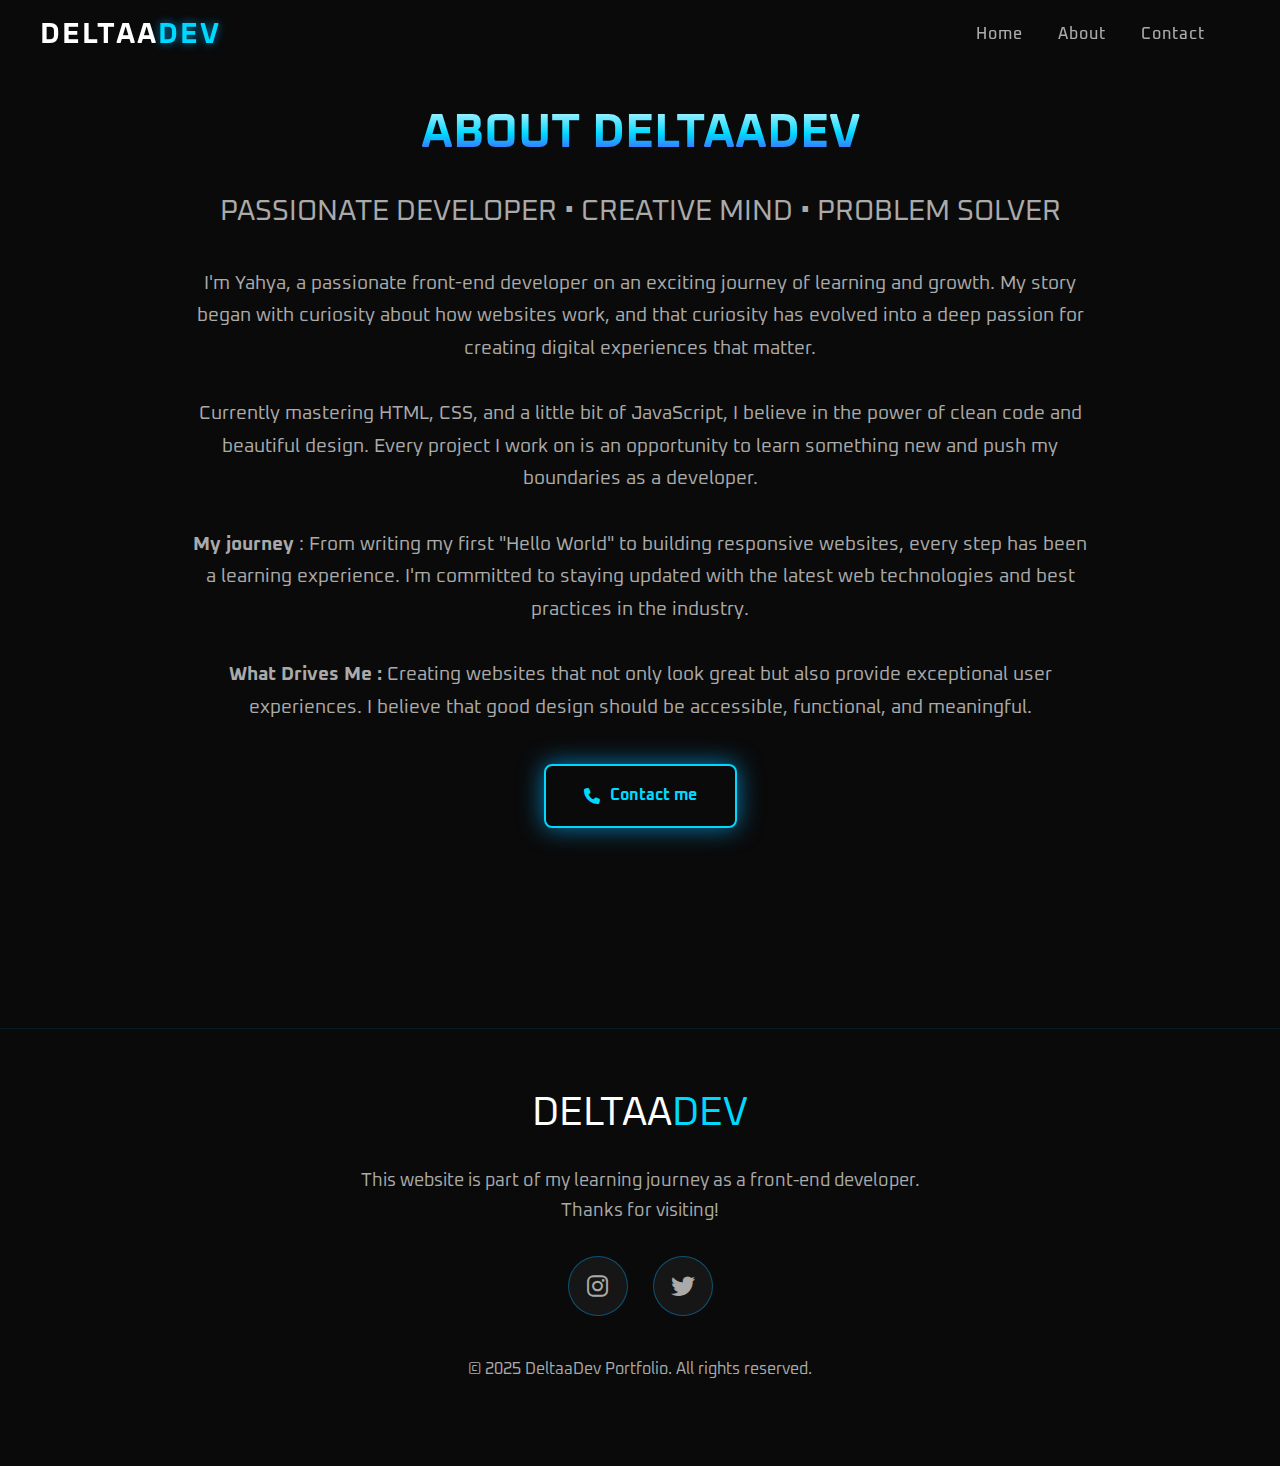
<file: about.html>
<!DOCTYPE html>
<html lang="en">

<head>
    <meta charset="UTF-8">
    <meta name="viewport" content="width=device-width, initial-scale=1.0">
    <title>DeltaaDev</title>
    <link rel="stylesheet" href="about.css">
    <link rel="stylesheet" href="https://cdnjs.cloudflare.com/ajax/libs/font-awesome/6.4.0/css/all.min.css">
    <link rel="stylesheet" href="">
</head>

<body>
    <!-- Navigation bar -->
    <nav class="navbar">
        <a href="#" class="logo">DELTAA<span>DEV</span></a>
        <div class="nav-links">
            <a href="index.html" target="_blank" class="nav-link">Home</a>
            <a href="#" class="nav-link">About</a>
            <a href="#" class="nav-link">Contact</a> <br>
        </div>
    </nav>

    <section id="content-page">
        <div class="div">
            <div class="about-content">
                <div class="about-text">
                    <h1>ABOUT DELTAADEV</h1>
                    <h2>PASSIONATE DEVELOPER • CREATIVE MIND • PROBLEM SOLVER</h2>

                    <p>
                        I'm Yahya, a passionate front-end developer on an exciting journey
                        of learning and growth. My story began with curiosity about how websites work,
                        and that curiosity has evolved into a deep passion for creating digital experiences
                        that matter. <br>
                        <br>
                        Currently mastering HTML, CSS, and a little bit of JavaScript, I believe in the
                        power of clean code and beautiful design. Every project I work on is an opportunity
                        to learn something new and push my boundaries as a developer. <br>
                        <br>
                        <b>My journey</b> :
                        From writing my first "Hello World" to building responsive websites, every step has been a
                        learning experience. I'm committed to staying updated with the latest web technologies and
                        best practices in the industry. <br>
                        <br>
                        <b>What Drives Me : </b> Creating websites that not only look great but also provide exceptional
                        user experiences. I believe that good design should be accessible, functional, and meaningful.
                    </p>

                    <div class="button-grp">
                        <a href="https://www.instagram.com/deltaa__5/" target="_blank" class="button">
                            <i class="fa-solid fa-phone"></i> Contact me
                        </a>
                    </div>
                </div>
            </div>
        </div>
    </section>
</body>
<footer>
    <div class="container">
        <div class="footer-content">
            <div class="footer-logo">
                DELTAA<span>DEV</span>
            </div>
            <p class="footer-text">
                This website is part of my learning journey as a front-end developer. Thanks for visiting!
            </p>
            <div class="social-links">
                <a href="https://www.instagram.com/deltaa__5/" class="social-link"><i class="fa-brands fa-instagram"></i></a>
                <a href="https://x.com/DeltaDev225" class="social-link"><i class="fa-brands fa-twitter"></i></a>
            </div>
            <p class="copyright">&copy; 2025 DeltaaDev Portfolio. All rights reserved.</p>
        </div>
    </div>
</footer>

</html>
</file>
<file: about.css>
@import url('https://fonts.googleapis.com/css2?family=Merriweather:ital,opsz,wght@0,18..144,300..900;1,18..144,300..900&family=Montserrat:ital,wght@0,100..900;1,100..900&family=Oswald:wght@200..700&family=Oxanium:wght@200..800&family=Poppins:ital,wght@0,100;0,200;0,300;0,400;0,500;0,600;0,700;0,800;0,900;1,100;1,200;1,300;1,400;1,500;1,600;1,700;1,800;1,900&family=Roboto:ital,wght@0,100..900;1,100..900&display=swap');

:root {
    --neon-bleu: #00d9ff;
    --neon-purpel: #7f00ff;
    --dark-bg: #0a0a0a;
    --darker-bg: #050505;
    --text-light: #ffffff;
    --text-dim: #aaaaaa;
    --transition: all 0.4s cubic-bezier(0.175, 0.885, 0.32, 1.275);
}

* {
    margin: 0;
    padding: 0;
    box-sizing: border-box;
}

body {
    background: var(--dark-bg);
    color: var(--text-light);
    font-family: "oxanium", sans-serif;
    line-height: 1.7;
    overflow-x: hidden;
    height: 100vh;
    position: relative;
}

/* nav-style */

.navbar {
    position: fixed;
    top: 0;
    left: 0;
    height: 70px;
    width: 100%;
    padding: 25px 40px;
    display: flex;
    justify-content: space-between;
    align-items: center;
    z-index: 100;
    backdrop-filter: blur(10px);
    background: rgba(10, 10, 10, 0.7);
}

.logo {
    font-family: "oxanium", sans-serif;
    font-size: 1.8rem;
    font-weight: 700;
    color: var(--text-light);
    text-decoration: none;
    letter-spacing: 2px;
}

.logo span {
    color: var(--neon-bleu);
    text-shadow: 0 0 10px rgba(0, 174, 255, 0.7);
}

.nav-links {
    display: flex;
    gap: 35px;
}

.nav-link {
    color: var(--text-dim);
    text-decoration: none;
    font-weight: 500;
    letter-spacing: 1px;
    position: relative;
    transition: var(--transition);
}

.nav-link::after {
    content: "";
    position: absolute;
    bottom: -5px;
    left: 0;
    width: 0;
    height: 2px;
    background: var(--neon-bleu);
    transition: var(--transition);
}

.nav-link:hover {
    color: var(--text-light);
}

.nav-link:hover::after {
    width: 100%;
}

/* content-style */

#content-page {
    display: flex;
    align-items: center;
    text-align: center;
    padding: 100px;
}

.div {
    max-width: 1400px;
    margin: 0 auto;
    padding: 0 40px;
}

.about-content {
    align-items: center;
    width: 100%;
}

.about-text {
    position: relative;
    z-index: 2;
}

h1,
h2 {
    font-family: 'oxanium', sans-serif;
    font-weight: 700;
    line-height: 1.4;
    text-transform: uppercase;
}

p {
    margin-bottom: 52px;
    color: var(--text-dim);
}

.about-text h1 {
    font-size: 3rem;
    margin-bottom: 25px;
    background: linear-gradient(#ffffff,
            var(--neon-bleu),
            var(--neon-purpel));
    -webkit-background-clip: text;
    background-clip: text;
    color: transparent;
}

.about-text h2 {
    font-size: 1.8rem;
    font-weight: 400;
    margin-bottom: 35px;
    color: var(--text-dim);
}

.about-text p{
    font-size: 1.2rem;
    max-width: 900px;
    margin-bottom: 40px;
}

/* buttons-style */

.button-grp{
    display: flex;
    gap: 20px;
    justify-content: center;
    text-align: center;
    justify-items: center;
    margin-bottom: 50px;
    margin-top: 10px;
}

.button{
    display: inline-flex;
    align-items: center;
    gap: 10px;
    padding: 16px 38px;
    background: transparent;
    color: var(--neon-bleu);
    border: 2px solid var(--neon-bleu);
    border-radius: 8px;
    text-decoration: none;
    font-weight: 700;
    transition: var(--transition);
    box-shadow: 0 0 25px rgba(0, 174, 255, 0.7);
    position: relative;
    overflow: hidden;
    z-index: 1;
    margin-bottom: 50px;
}

.button::before{
    content: "";
    position: absolute;
    top: 0;
    left: 0;
    width: 0%;
    height: 100%;
    background: var(--neon-bleu);
    transition:  width 0.5s ease;
    z-index: -1;
}

.button:hover{
    color: #000;
    box-shadow: 0 0 25px var(--neon-bleu);
}

.button:hover::before{
    width: 100%;
}

/* footer-style */

footer{
    background: var(--dark-bg);
    padding: 50px 0 30px;
    text-align: center;
    border-top: 1px solid rgba(0, 174, 255, 0.1);
}

.footer-content{
    max-width: 600px;
    margin: 0 auto;
}

.footer-logo{
    font-family: 'oxanium';
    font-size: 2.5rem;
    margin-bottom: 20px;
    color: var(--text-light);
}

.footer-logo span{
    color: var(--neon-bleu);
}

.footer-text{
    font-size: 1.1rem;
    color: var(--text-dim);
    margin-bottom: 30px;
}

.social-links{
    display: flex;
    gap: 25px;
    justify-content: center;
    margin-bottom: 40px;
}

.social-link{
    display: flex;
    align-items: center;
    justify-content: center;
    width: 60px;
    height: 60px;
    border-radius: 50%;
    background: rgba(255, 255, 255, 0.05);
    color: var(--text-dim);
    font-size: 1.5rem;
    transition: var(--transition);
    border: 1px solid rgba(0, 174, 255, 0.4);
    text-decoration: none;
}

.social-link:hover{
    color: #000;
    background: var(--neon-bleu);
    transform: translateY(-8px);
    box-shadow: 0 10px 25px rgba(0, 174, 255, 0.4);
}

.copyright {
    color: var(--text-dim);
}

/* Scroll bar */

::-webkit-scrollbar{
    width: 10px;
}

::-webkit-scrollbar-track{
    background: #0f0f0f;
}

::-webkit-scrollbar-thumb{
    background: var(--neon-bleu);
    border-radius: 10px;
}

@media (max-width: 992px) {
    .hero-content{
        grid-template-columns: 1fr;
        text-align: center;
    }

    .hero-text{
        margin-bottom: 60px;
    }

    .btn-grp{
        justify-content: center;
    }
}

@media (max-width: 576px) {
    .hero-text h1{
        font-size: 2.5rem;
    }

    .btn-grp{
        flex-direction: column;
    }
}
</file>
